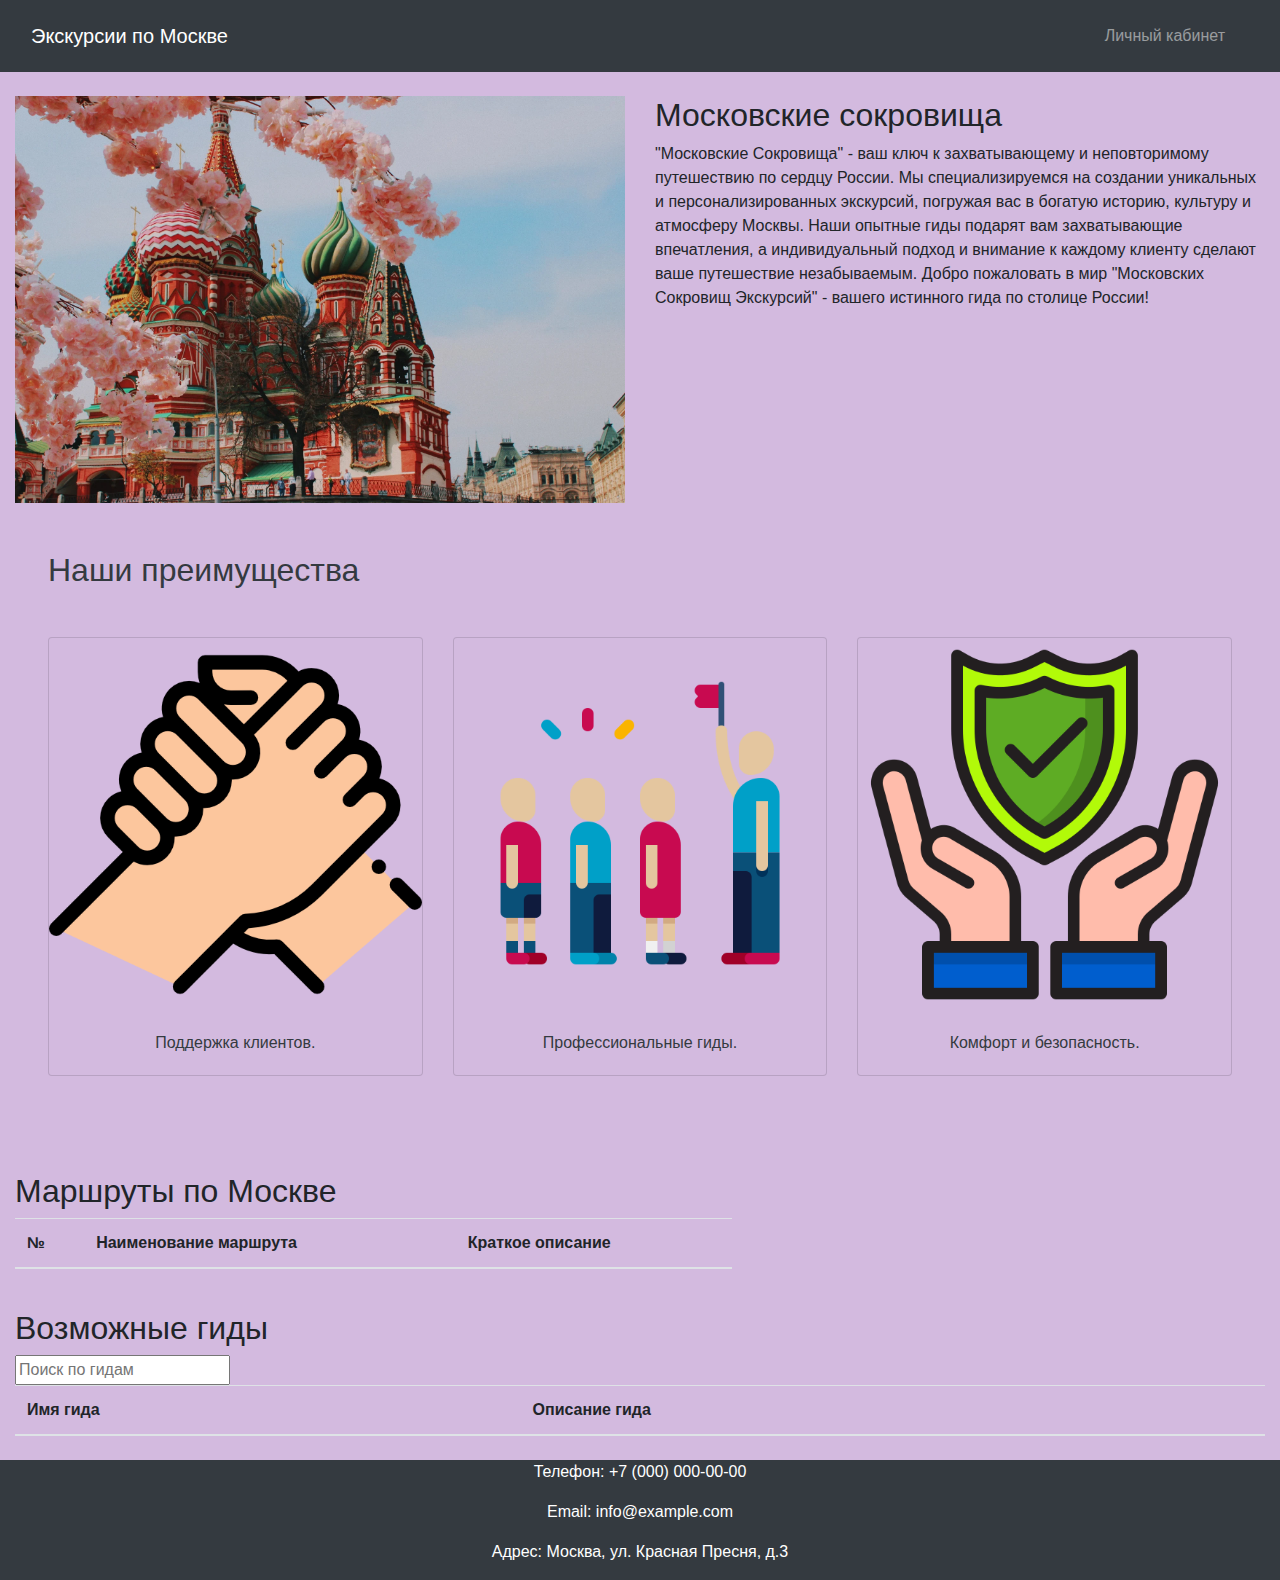
<file: exam/index.html>
<!DOCTYPE html>
<html lang="en">
<head>
    <meta charset="UTF-8">
    <meta name="viewport" content="width=device-width, initial-scale=1.0">
    <title>Экскурсии по Москве</title>
    <!-- Подключение Bootstrap CSS -->
    <link rel="stylesheet" href="https://maxcdn.bootstrapcdn.com/bootstrap/4.0.0/css/bootstrap.min.css">
    <link rel="stylesheet" href="stylemain.css">
    <script src="script.js"></script>

</head>
<body>

    <!-- Шапка сайта -->
    <header class="navbar navbar-dark bg-dark"><!-- navbar-dark bg-dark -->
        <div class="container-fluid">
            <a class="navbar-brand" href="#">Экскурсии по Москве</a>
            <nav class="navbar navbar-expand">
                <ul class="navbar-nav ml-auto">
                    <li class="nav-item"><a class="nav-link" href="peracc.html">Личный кабинет</a></li>
                </ul>
            </nav>
        </div>
    </header>

    <!-- Область для всплывающих уведомлений -->
    <div class="container-fluid mt-4">
        <div id="notificationContainer">
        </div>
    </div>
    <!-- <button onclick="showNotification('Это ваше уведомление.', 'info')">Показать уведомление</button> -->

    <!-- Блок с изображением и описанием компании -->
    <div class="container-fluid mt-4">
        <div class="row">
            <div class="col-md-6">
                <img src="img/Москва.webp" alt="Изображение компании" class="img-fluid">
            </div>
            <div class="col-md-6">
                <h2>Московские сокровища</h2>
                <p>"Московские Сокровища" - ваш ключ к захватывающему и неповторимому 
                    путешествию по сердцу России. Мы специализируемся на создании уникальных и  
                    персонализированных экскурсий, погружая вас в богатую историю, культуру и атмосферу 
                    Москвы. Наши опытные гиды подарят вам захватывающие впечатления, а индивидуальный 
                    подход и внимание к каждому клиенту сделают ваше путешествие незабываемым. Добро 
                    пожаловать в мир "Московских Сокровищ Экскурсий" - вашего истинного гида по столице 
                    России! </p>
            </div>
        </div>
    </div>

    <!-- Блок с информацией о достоинствах компании -->
    <div class="rounded-4 p-3 p-md-5 mb-5">
        <h2 class="fs-2 fw-semibold text-dark mb-md-5">
            Наши преимущества
        </h2>
        <div class="row row-cols-auto text-center row-gap-3">
            <div class="col-lg-4 col-md-6 col-12 mx-auto">
                <div class="card custom-text-color text-dark">
                    <img src="img/поддержка.png" alt="подход" class="rounded-2 card-img-top">
                    <div class="card-body">
                        <p class="fs-5 card-text">
                            Поддержка клиентов.
                        </p>
                    </div>
                </div>
            </div>
            <div class="col-lg-4 col-12 col-md-6 mx-auto">
                <div class="card custom-text-color text-dark">
                    <img src="img/Гид.png" alt="гиды" class="rounded-2 card-img-top">
                    <div class="card-body">
                        
                        <p class="fs-5 card-text">
                            Профессиональные гиды.
                    
                        </p>
                    </div>
                </div>
            </div>
            <div class="col-lg-4 col-12 col-md-6 mx-auto">
                <div class="card custom-text-color text-dark">
                    <img src="img/безопасность.png" alt="безопасность" class="rounded-2 card-img-top">
                    <div class="card-body">
                        
                        <p class="fs-5 card-text">
                            Комфорт и безопасность.
                        </p>
                    </div>
                </div>
            </div>
           
        </div>
    </div>

    <!-- Блок с таблицей и слайдером -->
    <div class="container-fluid mt-4">
        <div class="row">
            <div class="col-md-7">
                <h2>Маршруты по Москве</h2>
                <table class="table">
                    <thead>
                        <tr>
                            <th scope="col">№</th>
                            <th scope="col">Наименование маршрута</th>
                            <th scope="col">Краткое описание</th>
                        </tr>
                    </thead>
                    <tbody id="routesTableBody">
                    </tbody>
                </table>
                <div id="sliderContainer" class="mt-3">
                </div>
            </div>
            <div class="col-md-5">
                <div id="mapContainer" class="map-container">
                </div>
            </div>
        </div>
    </div>



    <div class="container-fluid mt-4">
        <div id="guidesTableContainer" class="mt-4">
            <h2>Возможные гиды</h2>
            <input type="text" id="searchGuides" placeholder="Поиск по гидам">
            <table class="table">
                <thead>
                    <tr>
                        <th scope="col">Имя гида</th>
                        <th scope="col">Описание гида</th>
                    </tr>
                </thead>
                <tbody id="guidesTableBody">
                </tbody>
            </table>
        </div>
    </div>
    


    <!-- Футтер сайта -->
<footer class="container-fluid mt-4 bg-dark text-white">
    <div class="row">
        <div class="col-md-12 text-center">
            <p>Телефон: +7 (000) 000-00-00</p>
            <p>Email: info@example.com</p>
            <p>Адрес: Москва, ул. Красная Пресня, д.3</p>
        </div>
    </div>
</footer>

    <script src="https://code.jquery.com/jquery-3.2.1.slim.min.js"></script>
    <script src="https://cdnjs.cloudflare.com/ajax/libs/popper.js/1.12.9/umd/popper.min.js"></script>
    <script src="https://maxcdn.bootstrapcdn.com/bootstrap/4.0.0/js/bootstrap.min.js"></script>
</body>
</html>
</file>
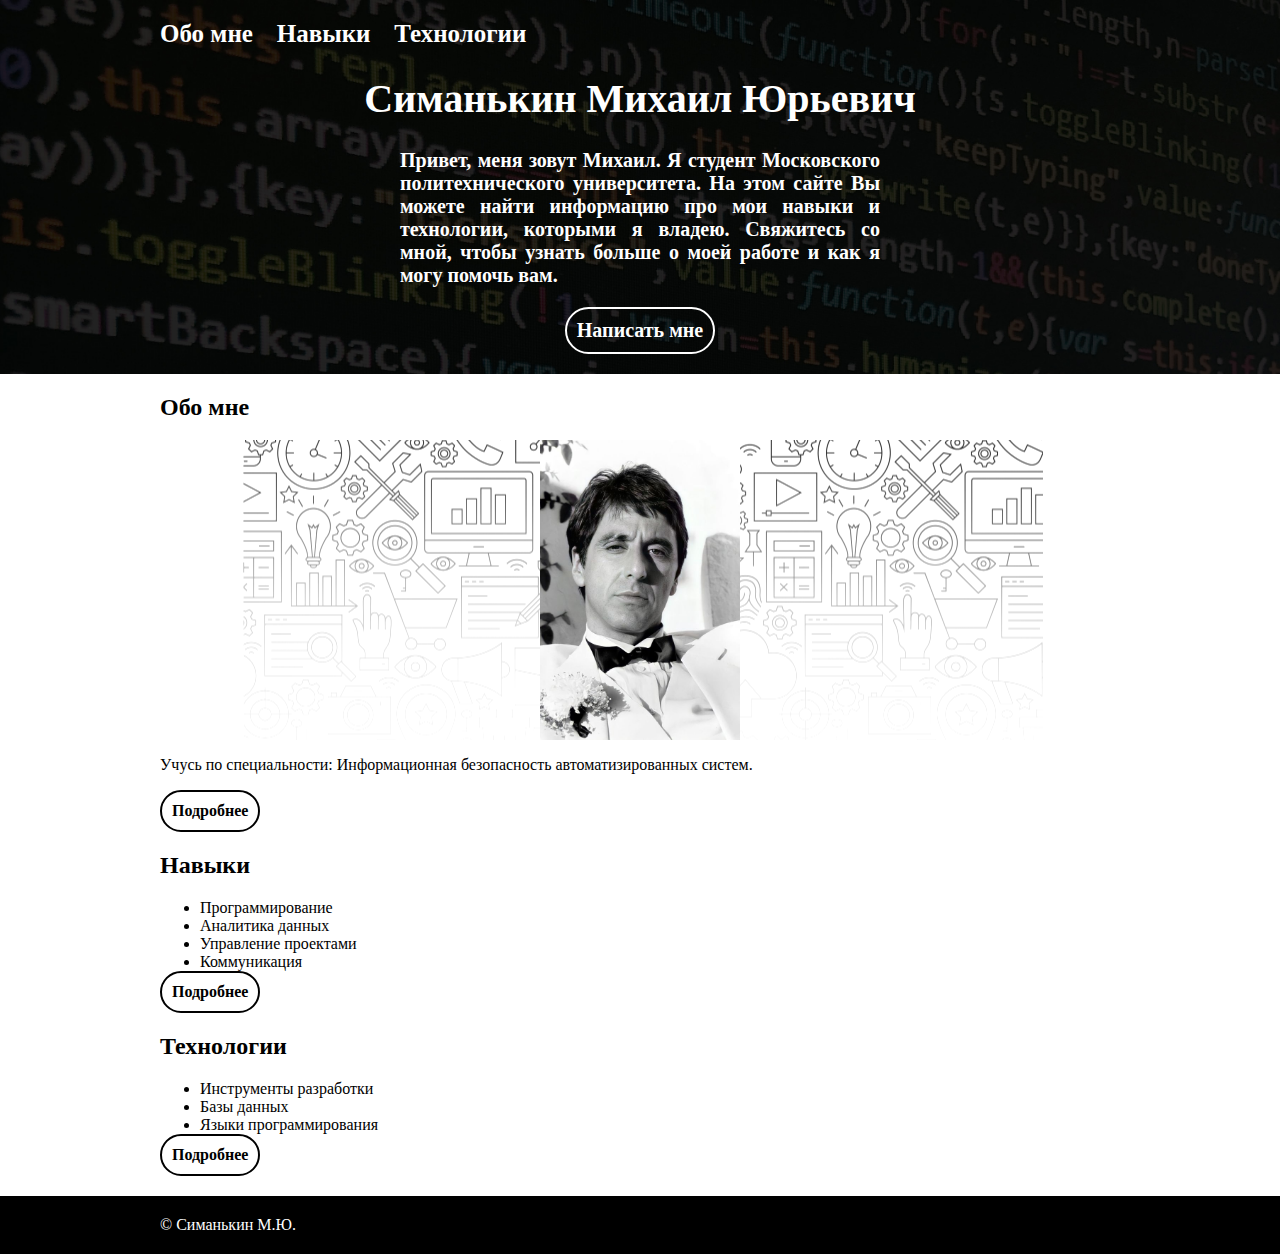
<file: lab1/index.html>
<!DOCTYPE html>
<html lang="ru">

<head>
    <meta charset="utf-8">
    <title>Веб-разработчик</title>
    <link rel="stylesheet" href="style.css">
    <style>
        p {
            text-align: center;
        }

        p {
            text-align: justify;
        }
    </style>
</head>

<body>
    <header class="header">
        <div class="container">
            <nav class="main-menu">
                <ul>
                    <li><a href="#about">Обо мне</a></li>
                    <li><a href="#skills">Навыки</a></li>
                    <li><a href="#technologies">Технологии</a></li>
                </ul>
            </nav>
            <div class="text-center">
                <h1>Симанькин Михаил Юрьевич</h1>
                <p class="w-50 mx-auto">
                    
                    Привет, меня зовут Михаил. Я студент Московского политехнического университета.
                    На этом сайте Вы можете найти информацию про мои навыки и технологии, которыми я владею.
                   Свяжитесь со мной, чтобы узнать больше о моей работе и как я могу помочь вам.
                </p>
                
                <a class="btn btn-white" href="mailto:m.u.r.simankin@mail.ru">Написать мне</a>
            </div>
        </div>
    </header>

    <main>
        <div class="container">
            <section id="about">
                <h2>Обо мне</h2>
                <figure class="avatar">
                    <img src="images/sasha.jpg" width = "200" alt="Me">    
                </figure>

                <p>
                    Учусь по специальности: Информационная безопасность автоматизированных систем.  
                
                </p>
                <a class="btn" href="about.html">Подробнее</a>
            </section>

            <section id="skills">
                <h2>Навыки</h2>
                 
                    <ul>
                        <li> Программирование</li>
                        <li>Аналитика данных</li>
                        <li>Управление проектами</li>
                        <li>Коммуникация</li>
                    </ul>
                
                
                    
                

                <a class="btn" href="skills.html">Подробнее</a>
            </section>

            <section id="technologies">
                <h2>Технологии</h2>

            <ul>    
                    <li>Инструменты разработки</li>
                    <li>Базы данных</li>
                    <li>Языки программирования</li>
                </ul>
                
                <a class="btn" href="technologies.html">Подробнее</a> 
            </section>
            </div>
    </main>

    <footer class="footer">
        <div class="container">
            &copy; Симанькин М.Ю.
        </div>
    </footer>
        

</body>

</html>
</file>
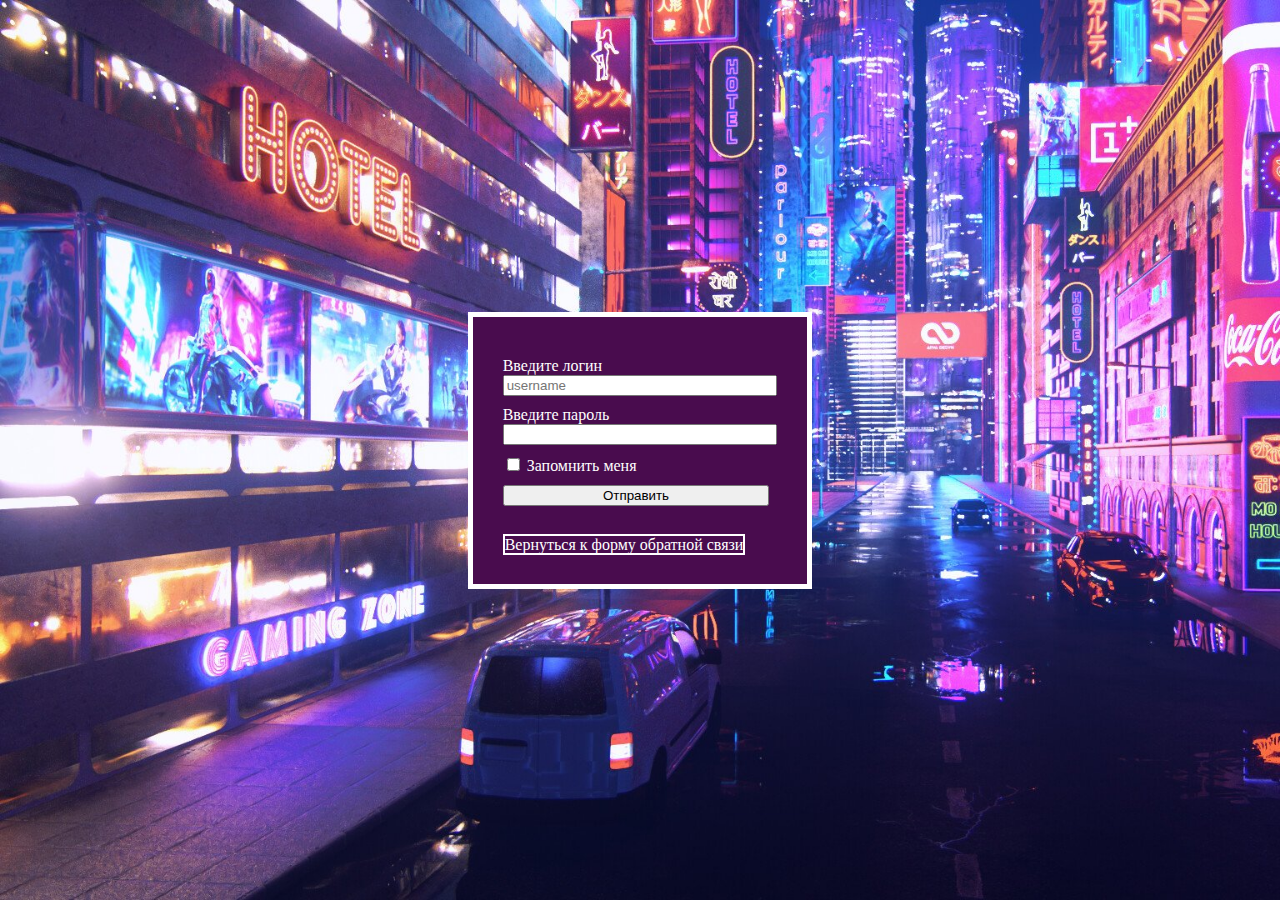
<file: lab2/index.html>
<!DOCTYPE html>
<html lang="ru"><head><meta http-equiv="Content-Type" content="text/html; charset=UTF-8">
    
    <meta name="viewport" content="width=device-width, initial-scale=1.0">
    <title>form-css</title>
    <link rel="stylesheet" href="style.css">
</head>
<body>
    <div class="container">
        <form action="https://httpbin.org/post" method="post">
        <div class="form">
            <label for="fio">Введите логин</label><br>
            <input type="text" id="fio" placeholder="username" name="username">
        </div>
        <div class="form">
            <label for="password">Введите пароль</label><br>
            <input type="password" id="password" name="password">
        </div>
        <div class="form">

            <input type="checkbox" id="checkbox">
            <label for="checkbox">Запомнить меня</label>
        </div>
        <div class="form">

            <button type="submit">Отправить</button>
            
        </div>
        <div class="nazad">
            <a href="pageform.html">Вернуться к форму обратной связи </a>
        </div>
    </form>
    </div>

</body></html>
</file>
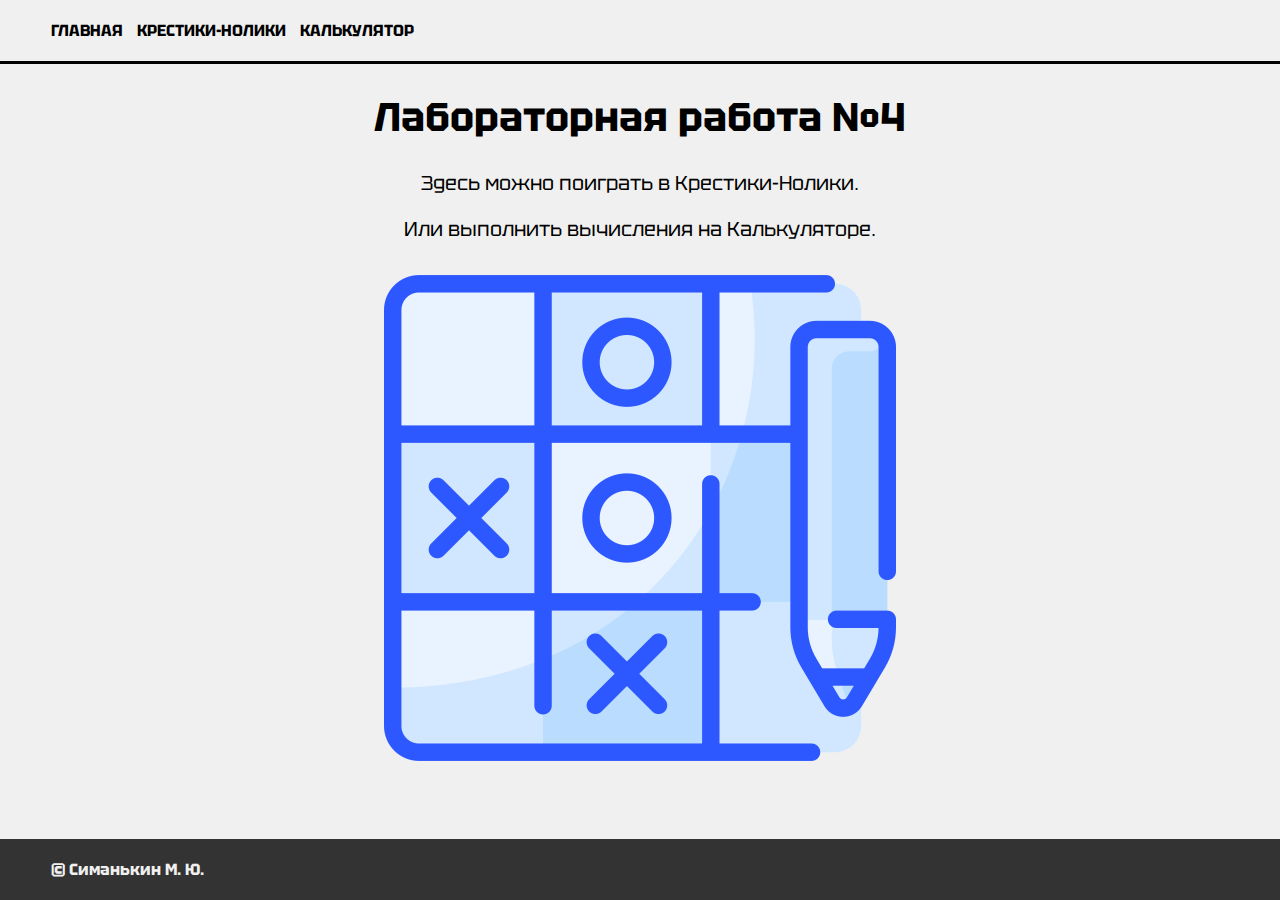
<file: lab4/index.html>
<!DOCTYPE html>
<html lang="ru">
<head>
    <meta charset="UTF-8">
    <meta name="viewport" content="width=device-width, initial-scale=1.0">
    <title>Лабораторная работа №4</title>
    <link rel="stylesheet" href="style.css">
    <link rel="preconnect" href="https://fonts.googleapis.com">
    <link rel="preconnect" href="https://fonts.gstatic.com" crossorigin>
    <link href="https://fonts.googleapis.com/css2?family=Tektur&display=swap" rel="stylesheet">
</head>
<body>
    <header class="header">
        <div class="conteiner d-flex">
            <nav class="main-menu">
                <ul>
                    <li><a class="lnk" href="index.html">Главная</a></li>
                    <li><a class="lnk" href="XO.html">Крестики-Нолики</a></li>
                    <li><a class="lnk" href="calc.html">Калькулятор</a></li>
                </ul>
            </nav>
        </div>
    </header>

    <main class="conteiner d-flex">
        <div class="page-content1">
            <h1> Лабораторная работа №4</h1>
            <p> Здесь можно поиграть в Крестики-Нолики.</p>
            <p> Или выполнить вычисления на Калькуляторе.</p>
            <img src="xo.png" alt="xo">
        </div>
    </main>

    <footer class="footer">
        <div class="conteiner">
            &copy; Симанькин М. Ю. 
        </div>
    </footer>

</body>
</html>
</file>
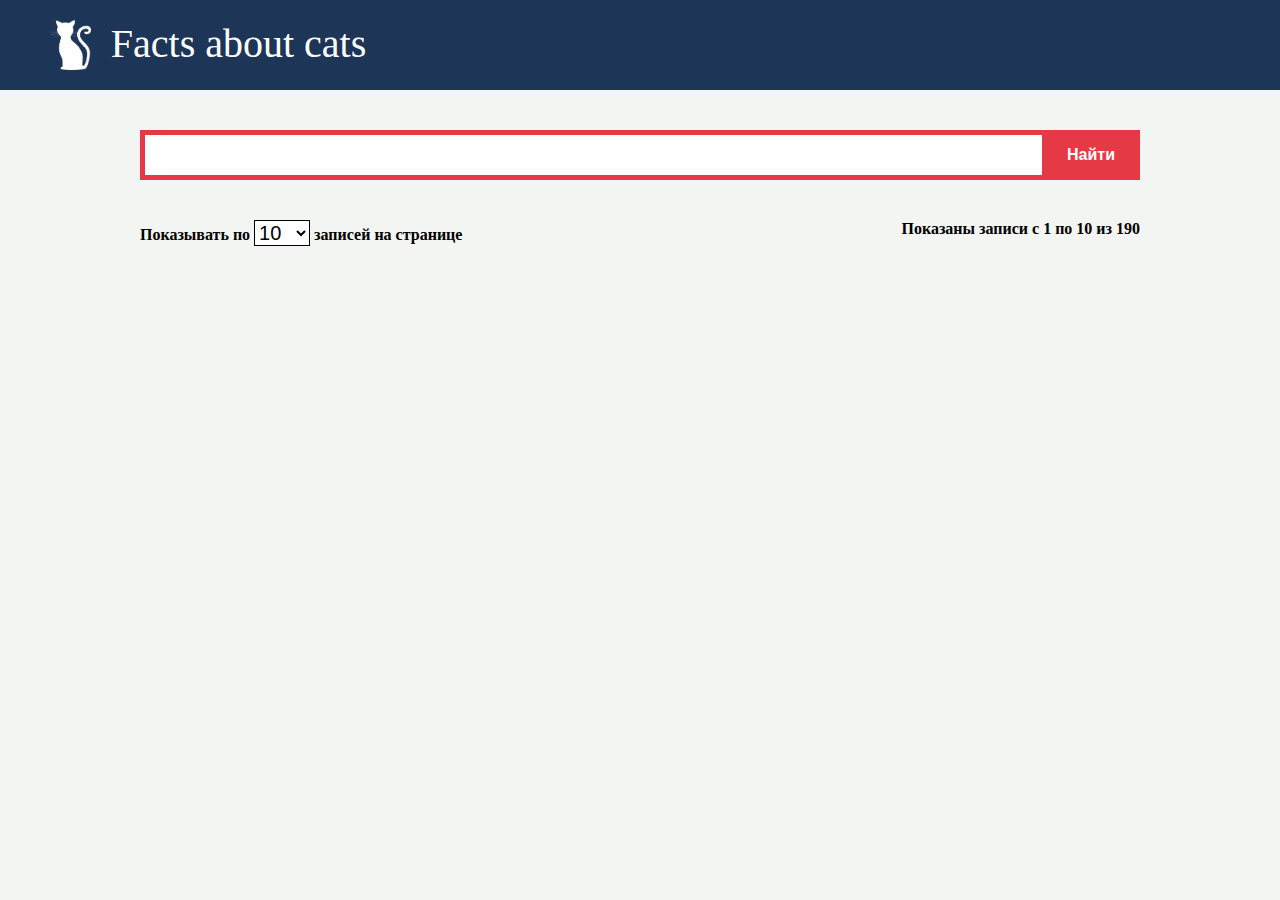
<file: lab5/index.html>
<!DOCTYPE html>
<html lang="en">
    <head>
        <meta charset="UTF-8" />
        <meta name="viewport" content="width=device-width, initial-scale=1.0" />
        <title>Лабораторная работа №5</title>
        <link rel="stylesheet" href="style.css" />
    </head>
    <body>
        <header class="header">
            <nav>
                <img class="logo" src="images/cat_white.png" />
                <div class="title">Facts about cats</div>
            </nav>
        </header>
        <main>
            <div class="container">
                <div class="search-form">
                    <div class="search-content">
                        <input type="text" class="search-field" />
                        <div class="request-hints"></div>
                    </div>
                    <button class="search-btn">Найти</button>
                </div>
                <div class="pagination-info">
                    <span>
                        Показывать по
                        <select name="per-page" class="per-page-btn">
                            <option>5</option>
                            <option selected>10</option>
                            <option>15</option>
                            <option>20</option>
                            <option>25</option>
                            <option>50</option>
                            <option>100</option>
                        </select>
                        записей на странице
                    </span>
                    <span class="current-interval-info">
                        Показаны записи с
                        <span class="current-interval-start">1</span> по
                        <span class="current-interval-end">10</span> из
                        <span class="total-count">190</span>
                    </span>
                </div>
                <div
                    class="facts-list"
                    data-url="http://cat-facts-api.std-900.ist.mospolytech.ru/facts">
                </div>
                <div class="pagination"></div>
            </div>
        </main>

        <script src="script.js" defer></script>
    </body>
</html>
</file>
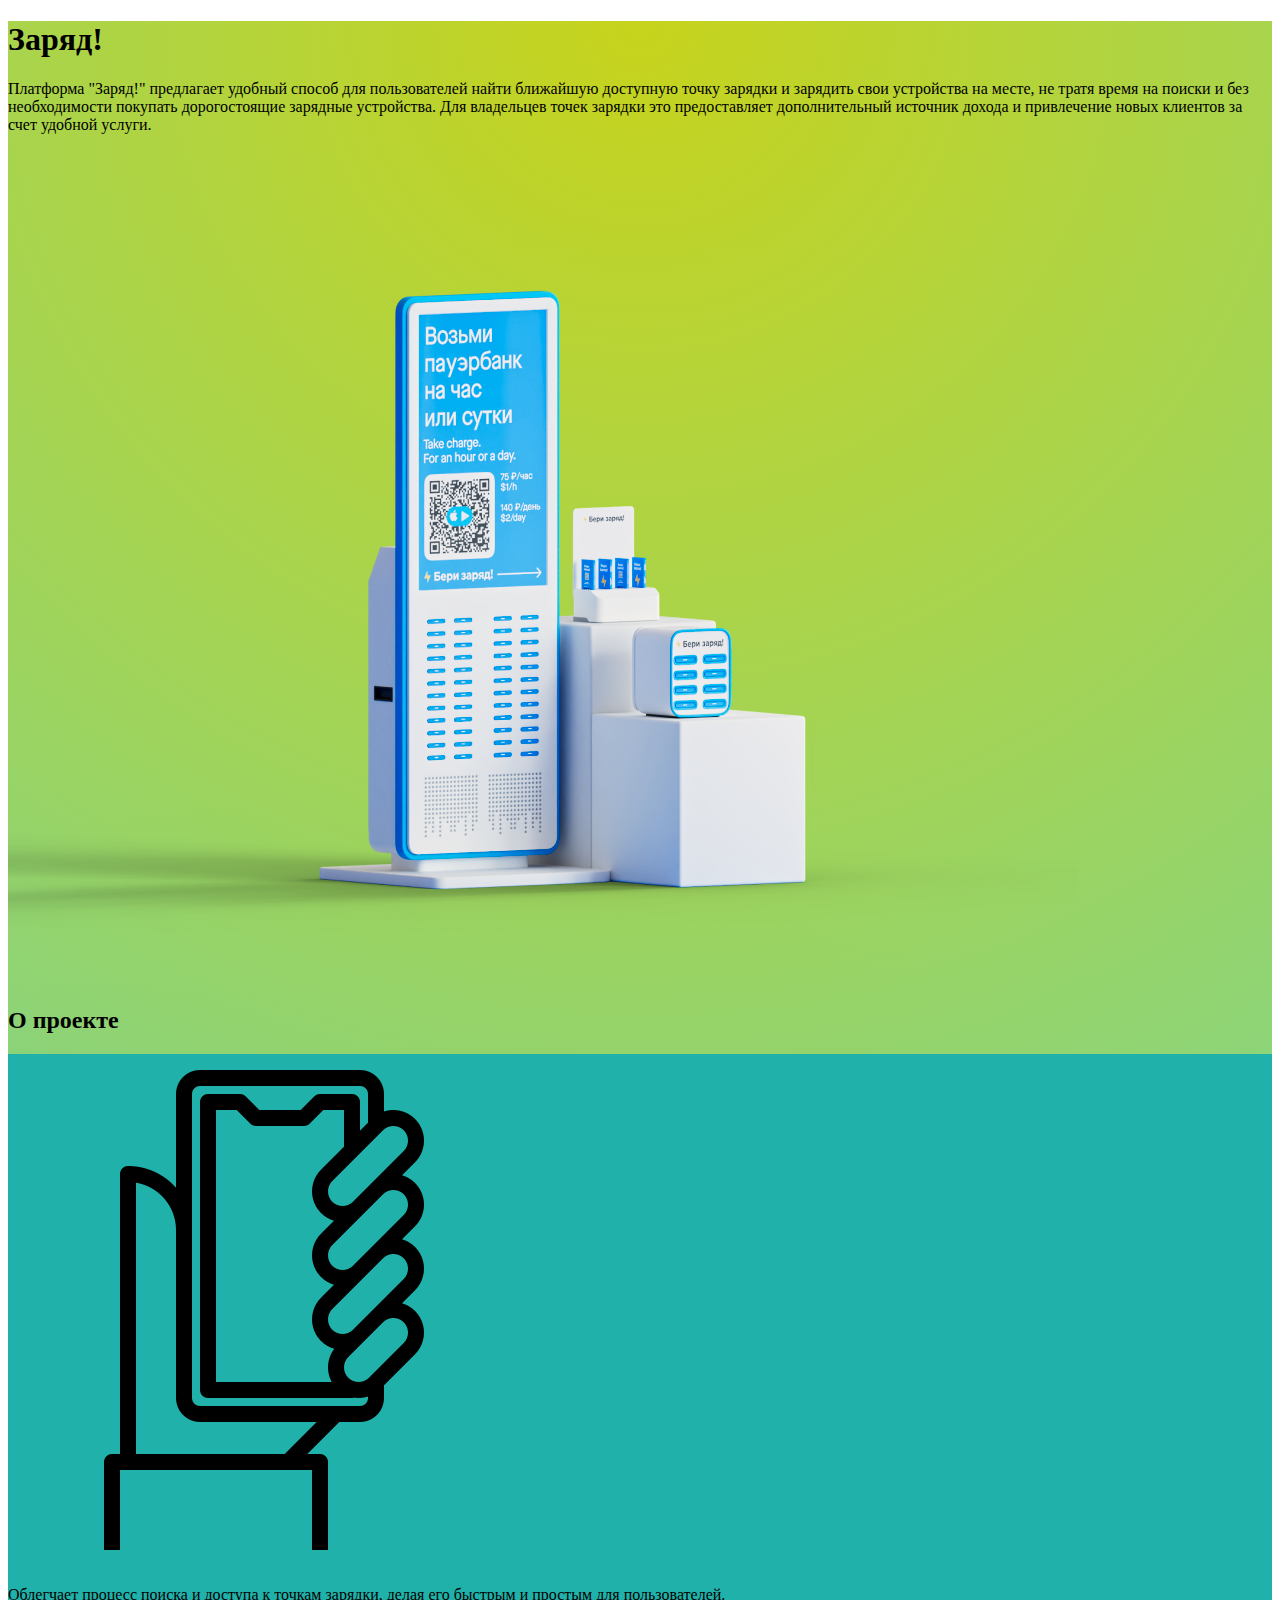
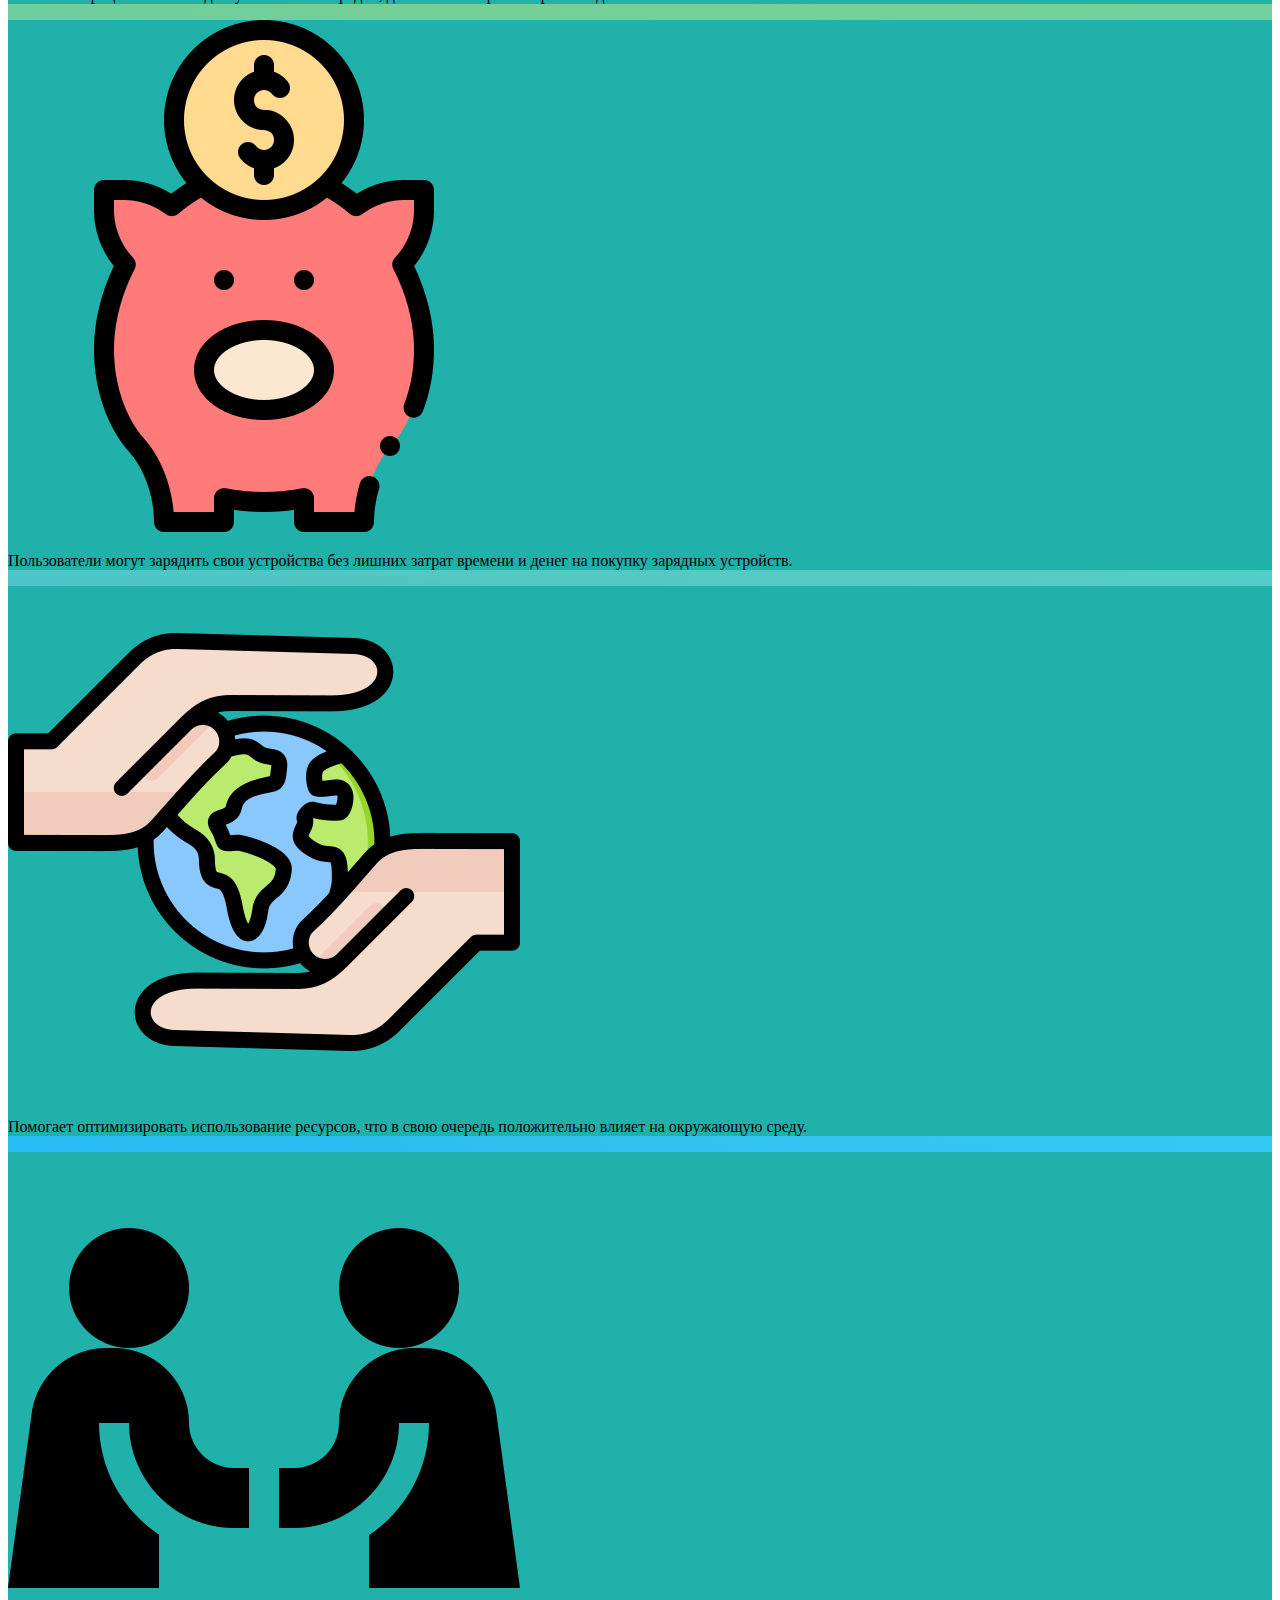
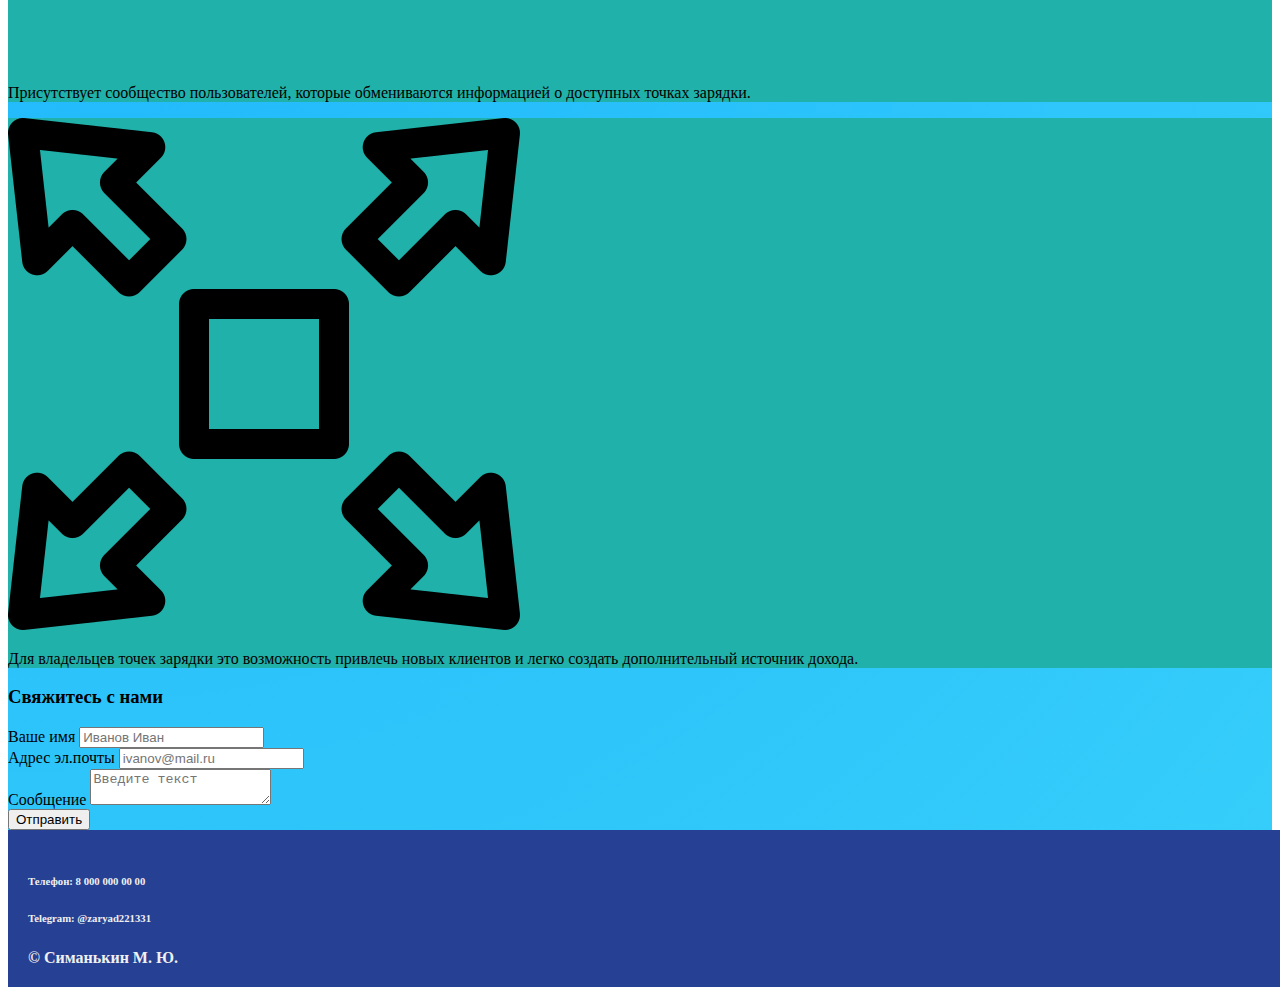
<file: lab6/index.html>
<!DOCTYPE html>
<html lang="ru">
    <head>
        <meta charset="utf-8" />
        <meta name="viewport" content="width=device-width, initial-scale=1" />
        <title>Лабораторная работа №6</title>
        <link
            href="https://cdn.jsdelivr.net/npm/bootstrap@5.3.2/dist/css/bootstrap.min.css"
            rel="stylesheet"
            integrity="sha384-T3c6CoIi6uLrA9TneNEoa7RxnatzjcDSCmG1MXxSR1GAsXEV/Dwwykc2MPK8M2HN"
            crossorigin="anonymous" />
        <link href="style.css" rel="stylesheet" />
    </head>
    <body>
        <main class="custom-bg-body py-5">
            <div class="container font-monospace">
                <div class="d-flex flex-md-row flex-column-reverse text-center align-items-center px-md-5 gap-sm-5 mb-5">
                    <div class="col-md-7 my-auto text-light">
                        <h1 class="fs-1 fw-bold">Заряд!</h1>
                        <p class="fs-4 fw-normal">
                            Платформа "Заряд!" предлагает удобный способ для пользователей найти ближайшую 
                            доступную точку зарядки и зарядить свои устройства на месте, не тратя время на поиски и без 
                            необходимости покупать дорогостоящие зарядные устройства. Для владельцев точек зарядки
                            это предоставляет дополнительный источник дохода и привлечение новых клиентов за счет
                            удобной услуги.
                        </p>
                    </div>
                    <div class="col-md p-2">
                        <img src="images/Логотип.png" alt="Логотип" class="img-fluid rounded-5">
                    </div>
                </div>
                <div class="rounded-4 p-3 p-md-5 mb-5">
                    <h2 class="fs-2 fw-semibold text-light mb-md-5">
                        О проекте
                    </h2>
                    <div class="row row-cols-auto text-center row-gap-3">
                        <div class="col-lg-4 col-md-6 col-12 mx-auto">
                            <div class="card custom-text-color text-light">
                                <img src="images/ydobstvo.png" alt="Удобство" class="rounded-2 card-img-top">
                                <div class="card-body">
                                    <p class="fs-5 card-text">
                                        Облегчает процесс поиска и доступа к точкам зарядки,
                                        делая его быстрым и простым для пользователей.
                                    </p>
                                </div>
                            </div>
                        </div>
                        <div class="col-lg-4 col-12 col-md-6 mx-auto">
                            <div class="card custom-text-color text-light">
                                <img src="images/экономия.png" alt="Экономия" class="rounded-2 card-img-top">
                                <div class="card-body">
                                    
                                    <p class="fs-5 card-text">
                                        Пользователи могут зарядить свои устройства без лишних 
                                        затрат времени и денег на покупку зарядных устройств.
                                
                                    </p>
                                </div>
                            </div>
                        </div>
                        <div class="col-lg-4 col-12 col-md-6 mx-auto">
                            <div class="card custom-text-color text-light">
                                <img src="images/Экология.png" alt="Экология" class="rounded-2 card-img-top">
                                <div class="card-body">
                                    
                                    <p class="fs-5 card-text">
                                        Помогает оптимизировать использование ресурсов, что в свою очередь положительно 
                                        влияет на окружающую среду.
                                    </p>
                                </div>
                            </div>
                        </div>
                        <div class="col-lg-4 col-12 col-md-6 mx-auto">
                            <div class="card custom-text-color text-light">
                                <img src="images/взаимодействие.png" alt="Социальное взаимодействие" class="rounded-2 card-img-top">
                                <div class="card-body">
                                    
                                    <p class="fs-5 card-text">
                                        Присутствует сообщество пользователей, которые обмениваются
                                        информацией о доступных точках зарядки.
                                    </p>
                                </div>
                            </div>
                        </div>
                        <div class="col-lg-4 col-12 col-md-6 mx-auto">
                            <div class="card custom-text-color text-light">
                                <img src="images/Расширение.png" alt="Расширение бизнеса" class="rounded-2 card-img-top">
                                <div class="card-body">
                                    
                                    <p class="fs-5 card-text">
                                        Для владельцев точек зарядки это возможность привлечь
                                        новых клиентов и легко создать дополнительный источник дохода.
                                    </p>

                                </div>
                            </div>
                        </div>
                    </div>
                </div>
                <div class="text-light">
                    <h3 class="fs-2 fw-semibold mb-4 text-center">Свяжитесь с нами</h3>
                    <div class="row justify-content-center">
                        <form class="col-md-6 col-12 text-center">
                            <div class="mb-3">
                                <label for="name" class="form-label">Ваше имя</label>
                                <input type="text" class="form-control" id="name" placeholder="Иванов Иван">
                            </div>
                            <div class="mb-3">
                                <label for="email" class="form-label">Адрес эл.почты</label>
                                <input type="email" class="form-control" id="email" placeholder="ivanov@mail.ru">
                            </div>
                            <div class="mb-3">
                                <label for="message" class="form-label">Сообщение</label>
                                <textarea class="form-control" id="message" placeholder="Введите текст"></textarea>
                            </div>
                            <button type="submit" class="btn btn-primary m-auto">Отправить</button>
                        </form>
                    </div>
                </div>
            </div>
        </main>
        <script
            src="https://cdn.jsdelivr.net/npm/bootstrap@5.3.2/dist/js/bootstrap.bundle.min.js"
            integrity="sha384-C6RzsynM9kWDrMNeT87bh95OGNyZPhcTNXj1NW7RuBCsyN/o0jlpcV8Qyq46cDfL"
            crossorigin="anonymous"></script>
            
        <footer class="footer">
            <div class="conteiner">
                <h6>Телефон: 8 000 000 00 00</h6>
                <h6>Telegram: @zaryad221331</h6>
                &copy; Симанькин М. Ю. 
            </div>
        </footer>
    </body>
</html>
</file>
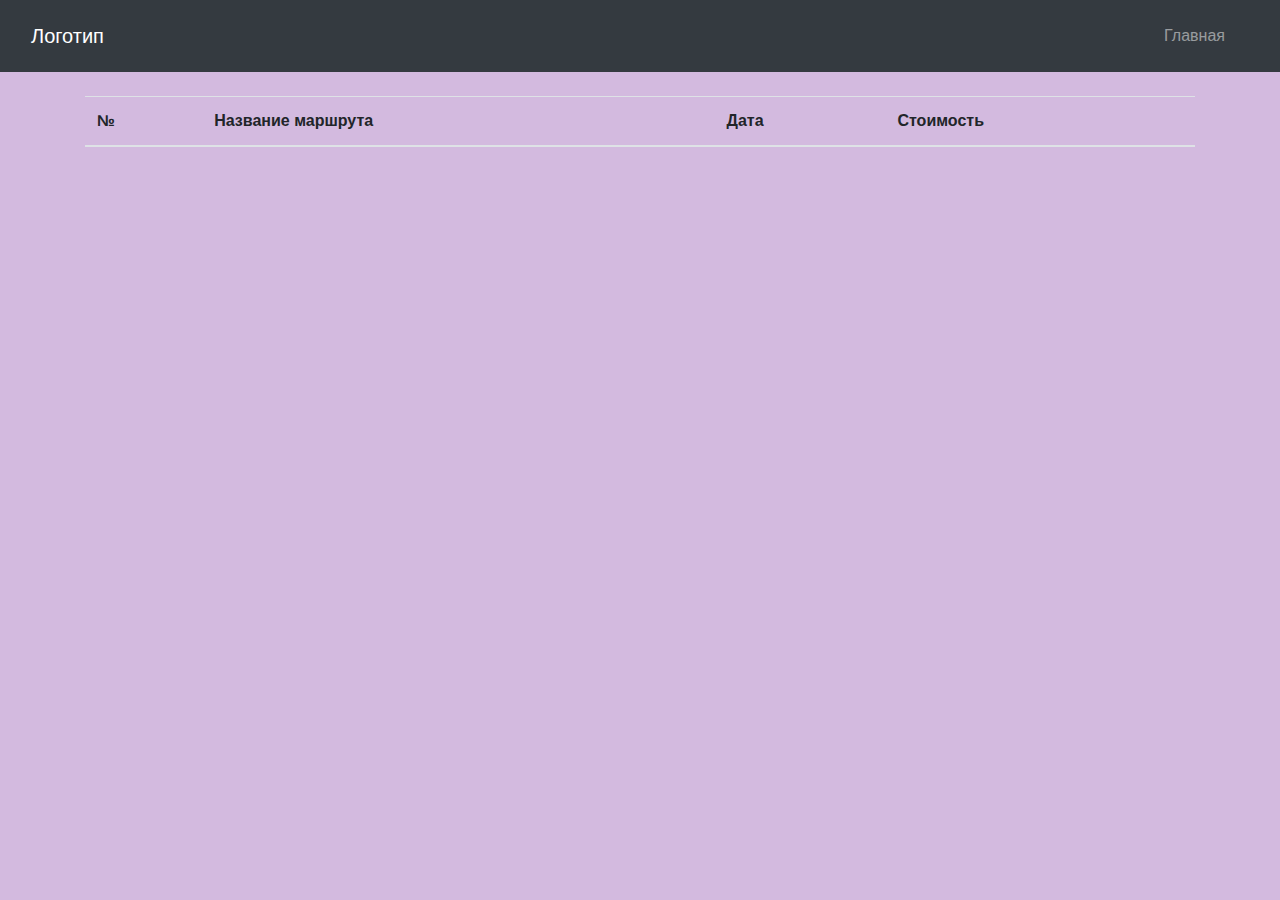
<file: exam/peracc.html>
<!DOCTYPE html>
<html lang="en">
    <head>
        <meta charset="UTF-8">
        <meta name="viewport" content="width=device-width, initial-scale=1.0">
        <title>Экскурсии по Москве</title>
        <!-- Подключение Bootstrap CSS -->
        <link rel="stylesheet" href="https://maxcdn.bootstrapcdn.com/bootstrap/4.0.0/css/bootstrap.min.css">
        <link rel="stylesheet" href="stylemain.css">
        <script src="script.js"></script>
    
    </head>
    <body>
    
        <!-- Шапка сайта -->
        <header class="navbar navbar-dark bg-dark">
            <div class="container-fluid">
                <a class="navbar-brand" href="#">Логотип</a>
                <nav class="navbar navbar-expand">
                    <ul class="navbar-nav ml-auto">
                        <li class="nav-item"><a class="nav-link" href="index.html">Главная</a></li>
                    </ul>
                </nav>
            </div>
        </header>
        <!-- Область для всплывающих уведомлений -->
        <div class="container-fluid mt-4">
            <div id="notificationContainer">
            </div>
        </div>
        <!-- Таблица -->
        <div class="container mt-4">
            <table class="table">
                <thead>
                    <tr>
                        <th scope="col">№</th>
                        <th scope="col">Название маршрута</th>
                        <th scope="col">Дата</th>
                        <th scope="col">Стоимость</th>
                    </tr>
                </thead>
                <tbody id="tableBody">
                </tbody>
            </table>
        </div>

    <script src="https://code.jquery.com/jquery-3.2.1.slim.min.js"></script>
    <script src="https://cdnjs.cloudflare.com/ajax/libs/popper.js/1.12.9/umd/popper.min.js"></script>
    <script src="https://maxcdn.bootstrapcdn.com/bootstrap/4.0.0/js/bootstrap.min.js"></script>
</body>
</html>
</file>
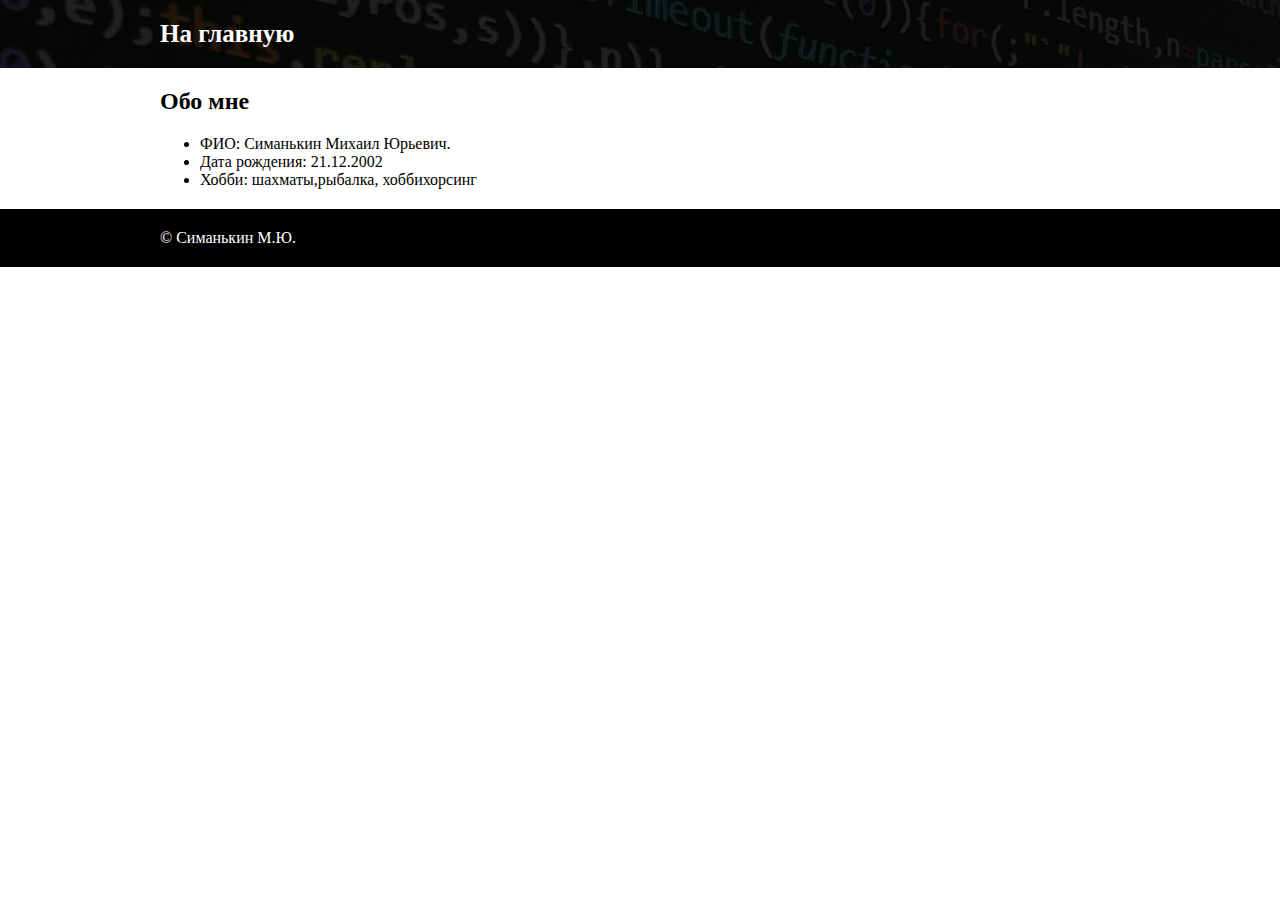
<file: lab1/about.html>
<!DOCTYPE html>
<html lang="ru">
    <head>
        <meta charset="utf-8">
        <title>Веб-разработчик</title>    
        <link rel="stylesheet" href="style.css">
        <style>
            p {
                text-align: center;
            }

            p {
                text-align: justify;
            }
        </style>
    </head>
    <body>
        <header class="header">
            <div class="container">
                <nav class="main-menu">
                    <ul>
                        <li><a href="index.html">На главную</a></li>
                    </ul>
                </nav>
            </div>
        </header>

        <main>
            <div class="container">
                <section id="about">
                    <h2>Обо мне</h2>

            
                <ul>
                   <li>ФИО: Симанькин Михаил Юрьевич.</li>
                
                
                    <li>Дата рождения: 21.12.2002</li>
                
                    
                    <li>Хобби: шахматы,рыбалка, хоббихорсинг </li>
                </ul>
            
                    <!-- <a class="btn" href="">Подробнее</a> -->
                </section>
            </div>
        </main>

        <footer class="footer">
            <div class="container">
                &copy; Симанькин М.Ю.
            </div>
            </footer>
        
        
    </body>
</html>
</file>
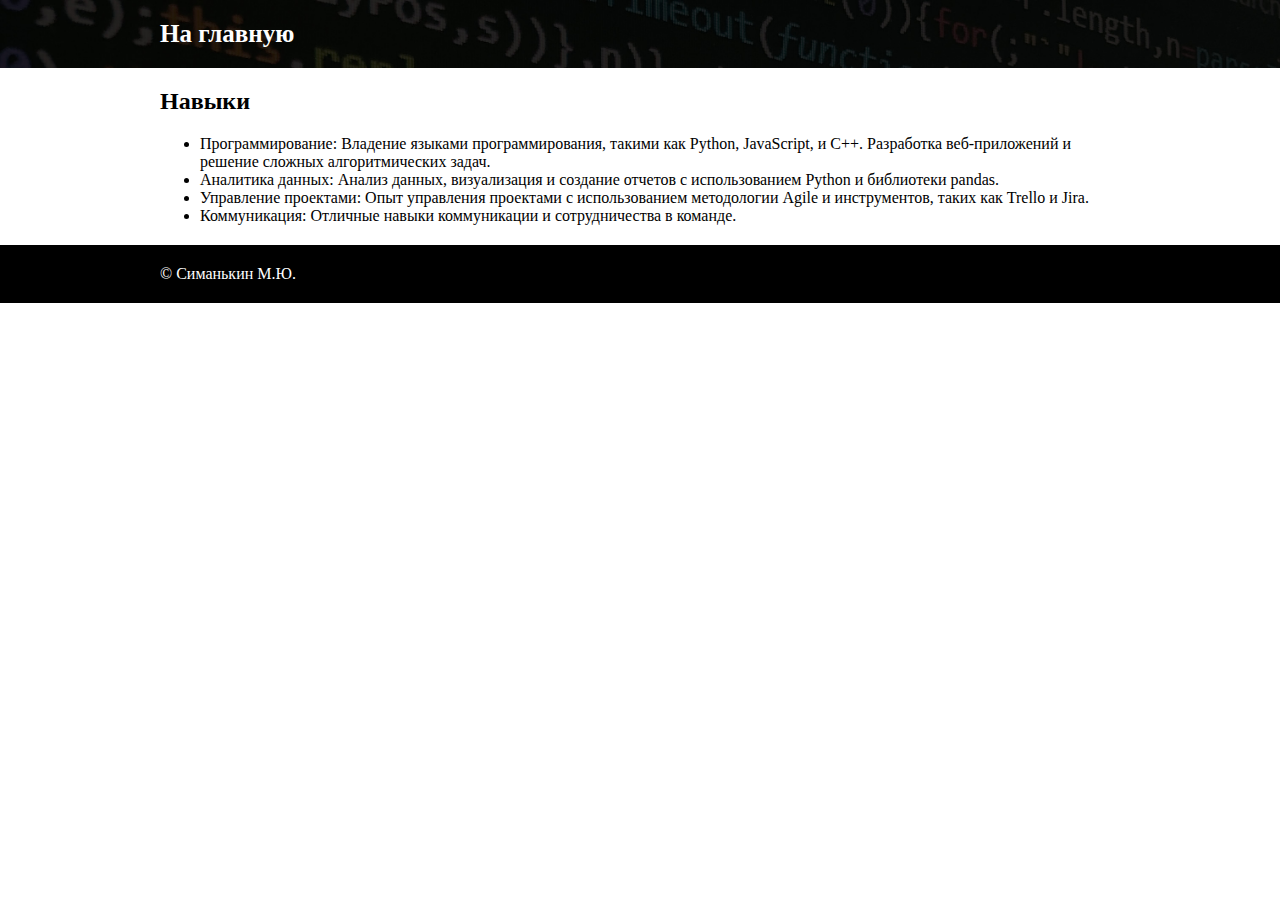
<file: lab1/skills.html>
<!DOCTYPE html>
<html lang="ru">
    <head>
        <meta charset="utf-8">
        <title>Веб-разработчик</title>    
        <link rel="stylesheet" href="style.css">
        <style>
            p {
                text-align: center;
            }

            p {
                text-align: justify;
            }
        </style>
    </head>
    <body>
        <header class="header">
            <div class="container">
                <nav class="main-menu">
                    <ul>
                        <li><a href="index.html">На главную</a></li>
                    </ul>
                </nav>
            </div>
        </header>

        <main>
            <div class="container">
                <section id="skills">
                    <h2>Навыки</h2>


                    
                        <ul>
                       <li>Программирование: Владение языками программирования, такими как Python, JavaScript, и C++. Разработка веб-приложений и решение сложных алгоритмических задач.</li>
                       <li>Аналитика данных: Анализ данных, визуализация и создание отчетов с использованием Python и библиотеки pandas.</li>
                       <li>Управление проектами: Опыт управления проектами с использованием методологии Agile и инструментов, таких как Trello и Jira.</li>
                       <li>Коммуникация: Отличные навыки коммуникации и сотрудничества в команде.</li> 
                       </ul>
                    
                    <!-- <a class="btn" href="">Подробнее</a> -->
                </section>
            </div>
        </main>

        <footer class="footer">
            <div class="container">
                &copy; Симанькин М.Ю.
            </div>
        </footer>
        
</body>
</html>
</file>
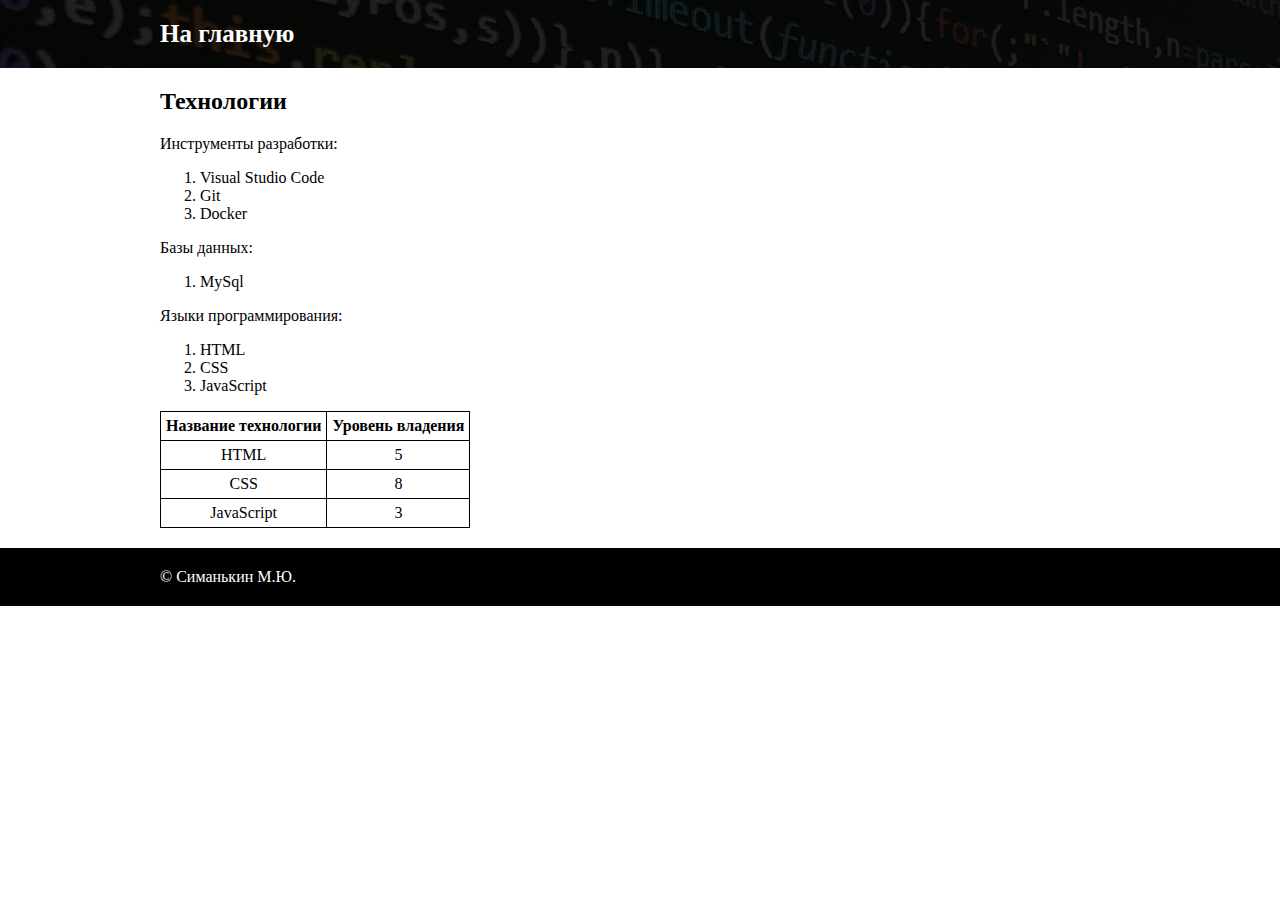
<file: lab1/technologies.html>
<!DOCTYPE html>
<html lang="ru">
    <head>
        <meta charset="utf-8">
        <title>Веб-разработчик</title>    
        <link rel="stylesheet" href="style.css">
        <style>
            p {
                text-align: center;
            }

            p {
                text-align: justify;
            }
        </style>
    </head>
    <body>
        <header class="header">
            <div class="container">
                <nav class="main-menu">
                    <ul>
                        <li><a href="index.html">На главную</a></li>
                    </ul>
                </nav>
            </div>
        </header>

        <main>
            <div class="container">
                <section id="technologies">
                    <h2>Технологии</h2>
                     

                    <p>
                        Инструменты разработки:
                    </p>
                    <ol>
                        <li>Visual Studio Code</li>
                        <li>Git</li>
                        <li>Docker</li>
                    </ol>


                    <p>
                        Базы данных:
                    </p>
                    <ol>
                        <li>MySql</li>
                    </ol>


                    <p>
                        Языки программирования:                    </p>

                    <ol>
                        <li>HTML</li>
                        <li>CSS</li>
                        <li>JavaScript</li>
                    </ol>

                    <table>
                        <thead>
                            <tr>
                                <th>Название технологии</th>
                                <th>Уровень владения</th>
                            </tr>
                        </thead>

                        <tbody>
                            <tr>
                                <td>HTML</td>
                                <td>5</td>
                            </tr>
                            <tr>
                                <td>CSS</td>
                                <td>8</td>
                            </tr>
                            <tr>
                                <td>JavaScript</td>
                                <td>3</td>
                            </tr>
                        </tbody>
                        
                    </table> 
                    <p>
                        
                    </p>

                    <!-- <a class="btn" href="">Подробнее</a> -->
                </section>
            </div>
        </main>

        <footer class="footer">
            <div class="container">
                &copy; Симанькин М.Ю.
            </div>
        </footer>
        
    </body>
</html>
</file>
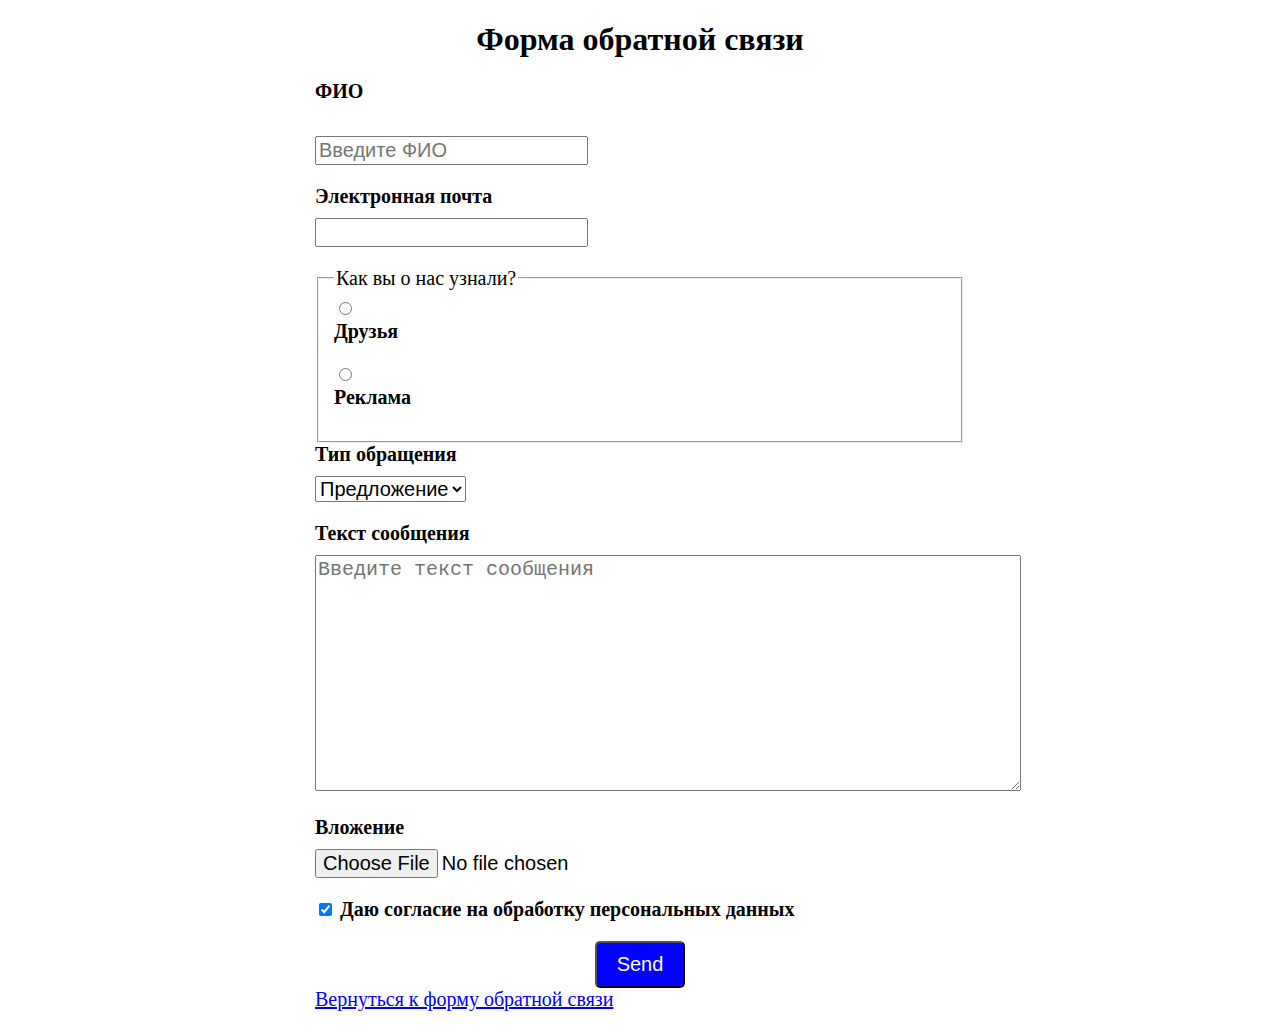
<file: lab2/pageform.html>
<!DOCTYPE html>
<html lang="ru"><head><meta http-equiv="Content-Type" content="text/html; charset=UTF-8">
    
    <meta name="viewport" content="width=device-width, initial-scale=1.0">
    <title>Форма обратной связи</title>
    <link rel="stylesheet" href="ins.css">
</head>
<body>
    <h1 class="text-center">Форма обратной связи</h1>
    <div class="container">

    <form method="post" action="https://httpbin.org/post" enctype="multipart/form-data"> 
        
            <div class="form-group">
                <label class="label" for="fio">ФИО</label> <br>
                <input type="text" id="fio" name="fio" placeholder="Введите ФИО">
            </div>
        
        <div class="form-group">
            <label class="label" for="email">Электронная почта</label>
            <input type="email" id="email" name="email" required="">
        </div>

    <fieldset>
            <legend>Как вы о нас узнали?</legend>
        
        <div class="form-group">
            <input type="radio" name="source" id="friends" value="friends">
            <label class="label" for="friends">Друзья</label>
        </div>

        <div class="form-group">
            <input type="radio" name="source" id="ads" value="ads">
            <label class="label" for="ads">Реклама</label>
        </div>
    </fieldset>

    <div class="form-group">
        <label class="label" for="msg_type">Тип обращения</label>
        <select name="msg_type" id="msg_type">
            <option value="1">Жалоба</option>
            <option value="2" selected="">Предложение</option>
        </select>
    </div>
    <div class="form-group">
        <label class="label" for="message">Текст сообщения</label>
        <textarea name="" id="message" cols="57" rows="10" placeholder="Введите текст сообщения"></textarea>
    </div>
    <div class="form-group">
        <label class="label" for="file">Вложение</label>
        <input type="file" name="file" id="file">
    </div>
    <div class="form-group">
        <input type="checkbox" name="agree" id="agree" checked="">
        <label class="label display-inline" for="agree">Даю согласие на обработку персональных данных</label>
    </div>
        <button class="btn" type="submit">Send</button> 
</form>
<div class="nazad">
    <a href="index.html">Вернуться к форму обратной связи </a>
</div>
    </div>

</body></html>
</file>
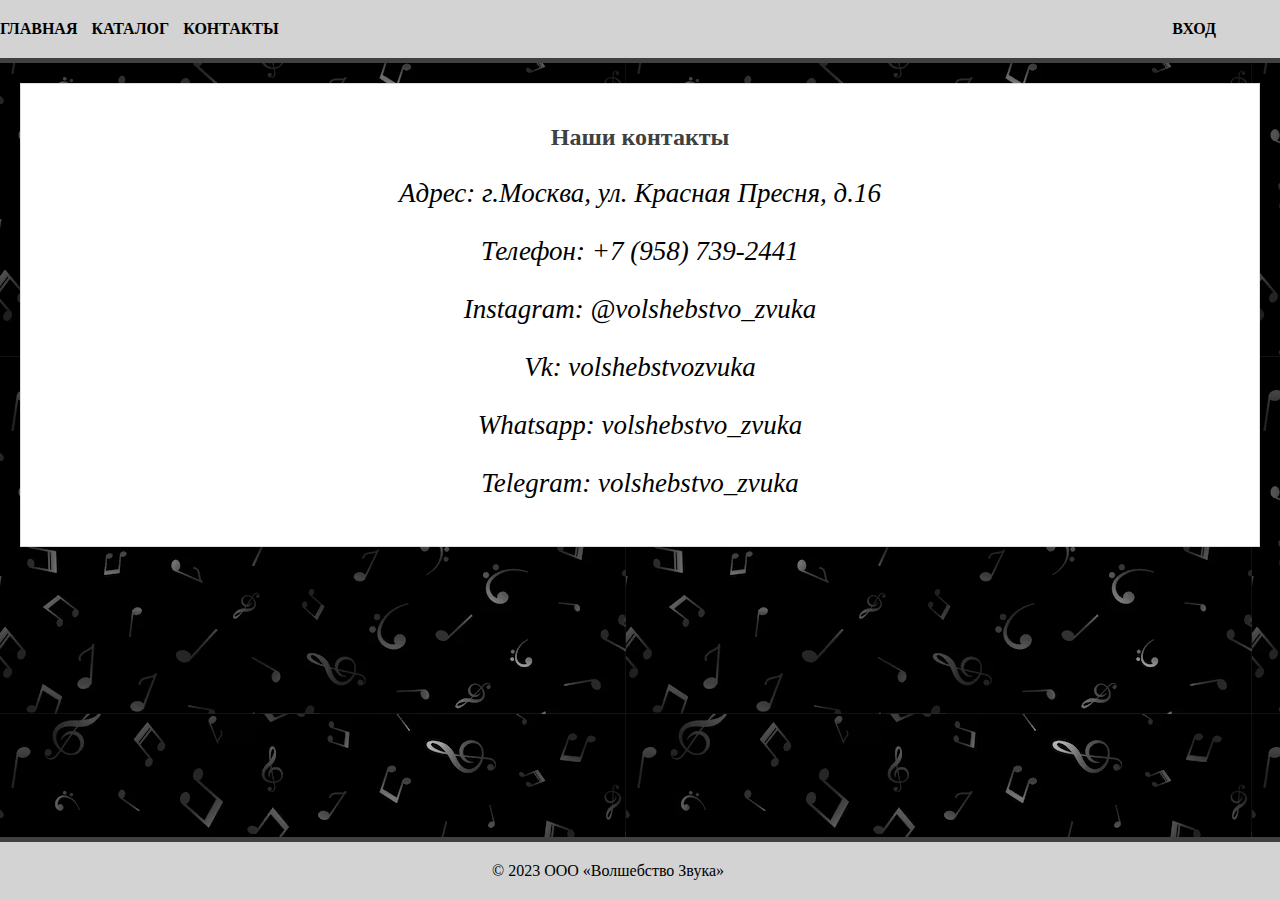
<file: lab3/contacts.html>
<!DOCTYPE html>
<html lang="ru">
<head>
    <meta charset="UTF-8">
    <link rel="stylesheet" href="main.css">
    <title>Контакты</title>
    <link rel="stylesheet" href="print.css" media="print">
</head>
<body>
    
    <header class="header clearfix">
        <div class="container">
            <nav class="main-menu">
                <ul>
                    <li><a href="main.html">Главная</a></li>
                    <li><a href="index.html">Каталог</a></li>
                 <li><a href="contacts.html">Контакты</a></li>
                </ul>
            </nav>
        <div class="profile">
            <a href="#">Вход</a>
        </div>
    </div>
    <div class="clearfix"></div>
    </header>


    <main>
    <section>
        <h2>Наши контакты</h2>
        <address>
            <p>Адрес: г.Москва, ул. Красная Пресня, д.16</p>
            <p>Телефон: +7 (958) 739-2441</p>
            <p>Instagram: @volshebstvo_zvuka</p>
            <p>Vk: volshebstvozvuka</p>
            <p>Whatsapp: volshebstvo_zvuka</p>
            <p>Telegram: volshebstvo_zvuka</p>
        </address>
    </section>
    </main>


    <footer class="footer">
        <div class="container">&copy;  2023 OOO «Волшебство Звука»</div>
    </footer>
</body>
</html>
</file>
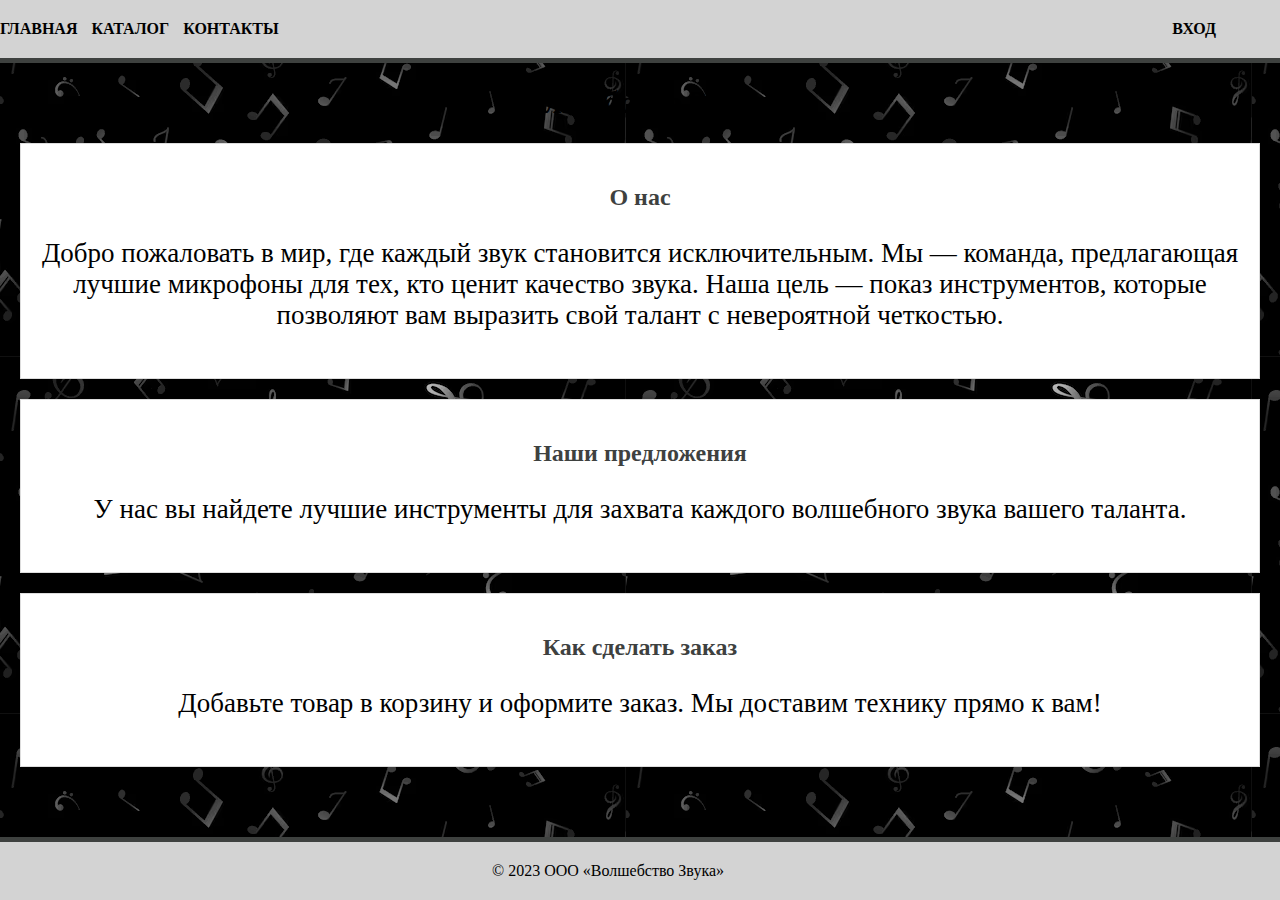
<file: lab3/main.html>
<!DOCTYPE html>
<html lang="ru">

<head>
    <meta charset="UTF-8">
    <link rel="stylesheet" href="main.css">
    <title>Волшебство Звука</title>
    <link rel="stylesheet" href="print.css" media="print">
    
</head>
<body>
    <header class="header clearfix">
        <div class="container">
            <nav class="main-menu">
                <ul>
                    <li><a href="main.html">Главная</a></li>
                    <li><a href="index.html">Каталог</a></li>
                 <li><a href="contacts.html">Контакты</a></li>
                </ul>
            </nav>
        <div class="profile">
            <a href="#">Вход</a>
        </div>
    </div>
    <div class="clearfix"></div>
    </header>
    <main>
    
        <h1>Волшебство Звука</h1>
            
            <section>
                <h2>О нас</h2>
                <p>Добро пожаловать в мир, где каждый звук становится исключительным. Мы — команда, предлагающая лучшие микрофоны для тех, кто ценит качество звука. Наша цель — показ инструментов, которые позволяют вам выразить свой талант с невероятной четкостью.</p>
            </section>
            
        <section>
            <h2>Наши предложения</h2>
            <p>У нас вы найдете лучшие инструменты для захвата каждого волшебного звука вашего таланта.</p>
        </section>
        
        <section>
            <h2>Как сделать заказ</h2>
            <p>Добавьте товар в корзину и оформите заказ. Мы доставим технику прямо к вам!</p>
        </section>
    </main>
    <footer class="footer">
        <div class="container">
            &copy; 2023 OOO «Волшебство Звука»
        </div>
    </footer>
</body>
</html>
</file>
<file: exam/stylemain.css>
.map-container {
    height: 0;
    overflow: hidden;
    transition: height 0.3s ease-out;
}

.map-container-visible {
    height: 100%;
}


.slider-button {
    padding: 10px;
    margin: 5px;
    cursor: pointer;
    border: 1px solid #ccc;
    background-color: #fff;
    border-radius: 5px;
}


.page-button {
    color: #333;
}

body {
    background-color:#d3badf;
}


#mapContainer {
    background-color: #d3badf; 
    text-align: center; 
    padding: 20px; 
}

#mapContainer iframe {
    width: 100%; 
    height: 400px; 
}

#orderButton {
    margin-top: 20px; 
}

.custom-text-color {
    background: #d3badf;
  }
</file>
<file: lab1/style.css>
body, ul {
    margin: 0;
}

.main-menu ul {
    list-style: none;
    padding: 0;
    padding-right: 2%;
}

.main-menu li {
    display: inline;
    margin-right: 2%;
}

.main-menu li:last-child {
    margin-right: 0;
}

.header {
    background-color: black;
    color: white;
    padding: 20px 0;
    font-size: 1.25em;
    font-weight: bold;
    background-image: url(images/background.jpg);
    background-repeat: no-repeat;
    background-size: cover;
}

.container {
    max-width: 75%;
    margin: 0 auto;
}

.main-menu a {
    text-decoration: none;
    color: white;
    font-size: 1.25em;
    font-weight: bold;
}


p {
    text-align: justify;
}

.footer {
    background-color: black;
    color: white;
    padding: 20px 0;
    margin-top: 20px;
}

.btn {
    text-decoration: none;
    color: black;
    border: 2px solid black;
    padding: 10px;
    border-radius: 25px;
    font-weight: bold;
    display: inline-block;
    transition: color 1s, border-color 1s;
}

.btn-white {
    color: white !important;
    border-color: white;
}

.btn:hover {
    color: blue;
    border-color: blue;
}
    
.avatar{
   
    height: 300px;
    background-image: url(images/background1.png); 
    background-repeat: no-repeat;
    background-position: center;
    text-align: center;
}

.avatar img {
    height: 100%;
    
}

.text-center {
    text-align: center;
}

.w-50 {
    width: 50%;
}

.mx-auto {
    margin-left: auto;
    margin-right: auto;
}

table, th, td {
    border: 1px solid black;
}

table {
    border-collapse: collapse;
}

th, td {
    text-align: center;
    padding: 5px;
}
</file>
<file: lab2/style.css>
body {
    background-image: url("images/4343281.jpg");
    display: flex;
    justify-content: center; /* Выравниваем по центру по горизонтали */
    align-items: center; /* Выравниваем по центру по вертикали */
    height: 100vh; /* Устанавливаем высоту равной высоте видимой области окна браузера */
    margin: 0; /* Убираем внешние отступы у body */
    background-repeat: no-repeat;
    background-size: cover;
}

.container {
    font-size: 16px;
    border: 5px solid white;
    padding: 30px;
    color:white;
    display: flex;
    background-color: rgb(73, 12, 78);
}
.form
{
    margin-top: 10px;
}
.nazad 
{
    margin-top: 10px;
    padding-top: 20px;
    padding-bottom: 5;
    text-decoration: none;
}
a
{
    text-decoration: none;
    border:2px solid white;
    color:white;
}
.form input[type="text"],
.form input[type="password"]

{
    width: 20em;
}
button
{
    width: 20em;
    
}
button:hover , a:hover
{
    background-color: rgb(43, 226, 202);
    transition: 1s ;
    border-radius: 5px;
}
</file>
<file: lab4/style.css>
*, *::after, *::before{
    box-sizing: border-box;
}

body{
    margin: 0;
    min-height: 100vh;
    display: flex;
    flex-direction: column;
    font-family: 'Tektur', sans-serif;
    background-color: rgb(240, 240, 240);
}

main{
    flex-grow: 1;
}

.header{
    background-color: rgb(240, 240, 240);
    padding: 1.25rem;
    border-bottom: 3px solid black;
    top: 0;
}

.conteiner{
    max-width: 95%;
    margin: 0 auto;
}


.main-menu ul{
    list-style: none;
    margin: 0;
    padding: 0;
}

.main-menu li{
    display: inline;
    margin-right: 10px;
}

.header a{
    text-decoration: none;
    color: black;
    font-weight: bold;
    text-transform: uppercase;
}

.lnk:hover{
    color: #3ff858;
    transition: 0.2s;
}

.lnkprofile:hover{
    border-bottom: solid;
    color: #3ff858;
    transition: 0.2s;
}

.d-flex{
    display: flex;
}
.page-content1{
    text-align: center;
    font-size: 125%;
}

.footer{
    color: rgb(240, 240, 240);
    background-color: rgb(51, 51, 51);
    padding: 1.25rem;
    font-weight: bold;
    bottom: 0;
    width: 100%;
}

#game {
    width: 600px;
    height: 600px;
    margin: auto;
    text-align: center;
}

#board {
    height: 400.8px;
    width: 400.8px;
    margin: auto;
    display: flex;
    flex-wrap: wrap;
}

.pole {
    height: 133.6px;
    width: 133.6px;
    margin: auto;
    box-sizing: border-box;
    border: 2px solid black;
    font-size: 80px;
}

.btn1 {
    text-decoration: none;
    border-radius: 5px;
    border: solid #3ff83f;
    padding: 0.4rem;
    color: rgb(0, 0, 0);
    background-color: #3ff83f;
    font-size: 132%;
    margin-top: 30px;
}

.message {
    width: 40vw;
    border: 2px solid black;
    margin: 15px auto;
    padding: 5px;
}
.success{
    width: 600px;
    color: green;
    background-color: lightgreen;
    border-color: green;
    text-align: center;
    font-size: 110%;

}
.error{
    width: 600px;
    color: rgb(0, 0, 0);
    background-color: rgb(255, 103, 103);
    border-color: red;
    text-align: center;
    font-size: 110%;
}

.container1 {
    max-width: 30%;
    margin: 0 auto;
    margin: 1% auto;
    display: flex;
    align-items: center;
    justify-content: center;
    position: relative;
}

.calculator {
    width: 100%;
    background-color: rgb(236, 236, 236);
    border:  3px solid #000000;
    border-radius: 3rem;
    overflow: hidden;

}
 
.screen {
    width: 100%;
    font-size: 3rem;
    border: none;
    background-color: rgb(236, 236, 236);
    color: #000000;
    text-align: right;
    padding: 1rem 3rem 0 3rem;
}
 
.buttons {
    display: grid;
    grid-template-columns: repeat(3, 1fr);
    grid-gap: 0.7rem;
    padding: 1rem;
}

.digit, .operator, .clear, .result, .parenthesis {
    height: 3.5rem;
    border-radius: 1rem;
    font-size: 1.7rem;
    border: 0;
    background-color: #000000;
    color: rgb(240, 240, 240);
}
/*задний фон кнопки при наведении*/
.digit:hover, .operator:hover, .clear:hover, .result:hover, .parenthesis:hover {
    background-color: #5e91ff;
}

.result {
    grid-column-start: span 3;
}
</file>
<file: lab5/style.css>
body {
    margin: 0;
    background-color: #F2F5F1;
}
 
.header {
    background-color: #1d3557;
    color: white;
    font-size: 40px;
    padding: 20px;
    padding-left: 50px;
}
 
.header > nav {
    display: flex;
}
 
.title {
    margin-left: 20px;
}
 
.logo {
    max-height: 50px;
}
 
.container {
    max-width: 1000px;
    margin: 0 auto;
    padding: 0 20px;
}
 
.facts-list-item {
    margin-top: 20px;
    background-color: #d7d7d7;
}
 
.item-content {
    padding: 20px;
}
 
.item-footer {
    display: flex;
    padding: 10px;
    background-color: #1d3557;
    color: white;
    font-weight: bold;
}
 
.author-name {
    flex-grow: 1;
}
 
.upvotes {
    background-image: url('images/upvote_white.png');
    background-position: left;
    background-size: contain;
    background-repeat: no-repeat;
    padding-left: 30px;
}
 
.pagination-info {
    margin-top: 20px;
    font-weight: bold;
    display: flex;
}
 
.current-interval-info {
    margin-left: auto;
}
 
.per-page-btn {
    background-color: white;
    font-size: 20px;
    border: 1px solid black;
}
 
.pagination {
    display: flex;
    justify-content: space-between;
    margin: 40px 0;
    height: 40px;
}
 
.btn {
    background-color: #e63946;
    padding: 0 10px;
    font-size: 100%;
    font-weight: bold;
    color: white;
    outline: none;
    cursor: pointer;
    height: 100%;
    border: 5px solid #e63946;
    box-sizing: border-box;
}
 
.btn:hover {
    background-color: #F2F5F1;
    color: black;
}
 
.active {
    background-color: #F2F5F1;
    color: black;
}
 
.first-page-btn, .last-page-btn {
    width: 250px;
}
 
.pages-btns > button {
    margin-right: 5px;
}
 
.search-form {
    margin: 40px 0;
    display: flex;
}
 
.search-content {
    flex-grow: 1;
    border: 5px solid #e63946;
    box-sizing: border-box;
    font-size: 100%;
    outline: none;
    display: flex;
    position: relative;
}
 
.search-field {
    border: none;
    outline: none;
    padding: 0 20px;
    height: 40px;
    flex-grow: 1;
}
 
.search-btn {
    padding: 0 20px;
    font-size: 100%;
    font-weight: bold;
    background-color: #e63946;
    border: 5px solid #e63946;
    border-left: none;
    color: white;
    outline: none;
    cursor: pointer;
    box-sizing: border-box;
    height: 50px;
}
 
.search-btn:hover {
    background-color: #F2F5F1;
    color: black;
}
 
.request-hints {
    width: 100%;
    position: absolute;
    top: 40px;
    border: 5px solid #e63946;
    background-color: white;
    border-top: none;
    left: -4.5px;
}
 
.request-hints-item {
    padding: 0 20px;
    margin-bottom: 5px;
    cursor: pointer;
    transition: background-color .2s ease-in;
}
 
.request-hints-item:hover {
    background-color: #e63946;
}
</file>
<file: lab6/style.css>
.custom-bg-body {
    background: radial-gradient(
        circle at 50% 0,
        rgb(199, 211, 28),
        rgba(0, 204, 255, 0.747) 70.71%
      ),
      radial-gradient(
        circle at 6.7% 75%,
        rgba(0, 0, 255, 0.5),
        rgba(0, 0, 255, 0) 70.71%
      ),
      radial-gradient(
          circle at 93.3% 75%,
          rgba(255, 255, 255, 0.5),
          rgba(0, 255, 0, 0) 70.71%
        ) beige;
  }
   

  .custom-text-color {
    background: lightseagreen;
  }

  .footer{
    color: rgb(240, 240, 240);
    background-color: rgba(17, 45, 136, 0.911);
    padding: 1.25rem;
    font-weight: bold;
    bottom: 0;
    width: 100%;
  }
</file>
<file: lab2/ins.css>
.label {
    display: block; /*текст с новой строки*/
    font-weight: bold;
    margin-bottom: 10px;
}

.display-inline {
    display: inline;
}

.container {
    font-size: 20px;
    max-width: 650px;
    margin: 0 auto;
}

.text-center {
    text-align: center;
}

input, textarea, select {
    font-size: inherit;
}

.form-group{
    margin-bottom: 20px;
}

.btn{
    background-color: blue;
    color: white;
    padding: 10px 20px;
    border-radius: 5px;
    display: block;
    margin: 0 auto;
    font-size: 20px;
}
</file>
<file: lab3/main.css>
*, *::after, *::before{
    box-sizing: border-box;}

.header{
    background-color: lightgrey;
    padding: 1.25rem 0;
    border-bottom: 5px solid #3e413f;
    flex: 0 0 auto;
    
}

.main-menu ul{
    list-style: none;
    margin: 0;
    padding: 0;
}

.main-menu li{
    display: inline;
    margin-right: 0.625rem;
}

.main-menu li:last-child{
    margin-right: 0;
}

.main-menu{
    float: left;
}

.header a{
    color: black;
    text-decoration: none;
    text-transform: uppercase ;
    font-weight: bold;
}

.container{
    width: 95%;
    margin-right: 80rem ;
    
}

.clearfix::after{
    content: "";
    display: block;
    clear: both;
}

.profile{
    float: right;
}
/* Стилизация навигационной панели */
nav ul {
    list-style-type: none;
    padding: 0;
    text-align: center;
}

nav li {
    display: inline;
    margin-right: 20px;
}

nav a {
    text-decoration: none;
    color: #333;
}

/* Стилизация секций */
section {
    margin: 20px;
    padding: 20px;
    border: 1px solid #ddd;
}

/* Стилизация подвала */
.footer{
    background-color: lightgray;
    border-top: 5px solid #3e413f;
    padding: 1.25rem 0;
    width: 100%;
    
}

main{
    flex: 1 0 auto;
    flex-grow: 1;
}

body{
    margin: 0;
    min-height: 100vh;
    display: flex;
    flex-direction: column;
    background-image: url(images/back1.jpg);
    text-align: center;
    
}


 section{
    background-color: white;
 }
 h2 {
    color: #3e413f; 
    font-size: 24px; 
  }
  
  p {
    font-size: 27px;
  }
</file>
<file: lab3/print.css>
.header, .footer, .sidebar{
    display: none;
}
.products{
    justify-content: center;
    width: 100%;
}
.products-header{
    text-align: center;
}
.action, .btn{
    border: 1px solid black;
    color: black;
}
</file>
